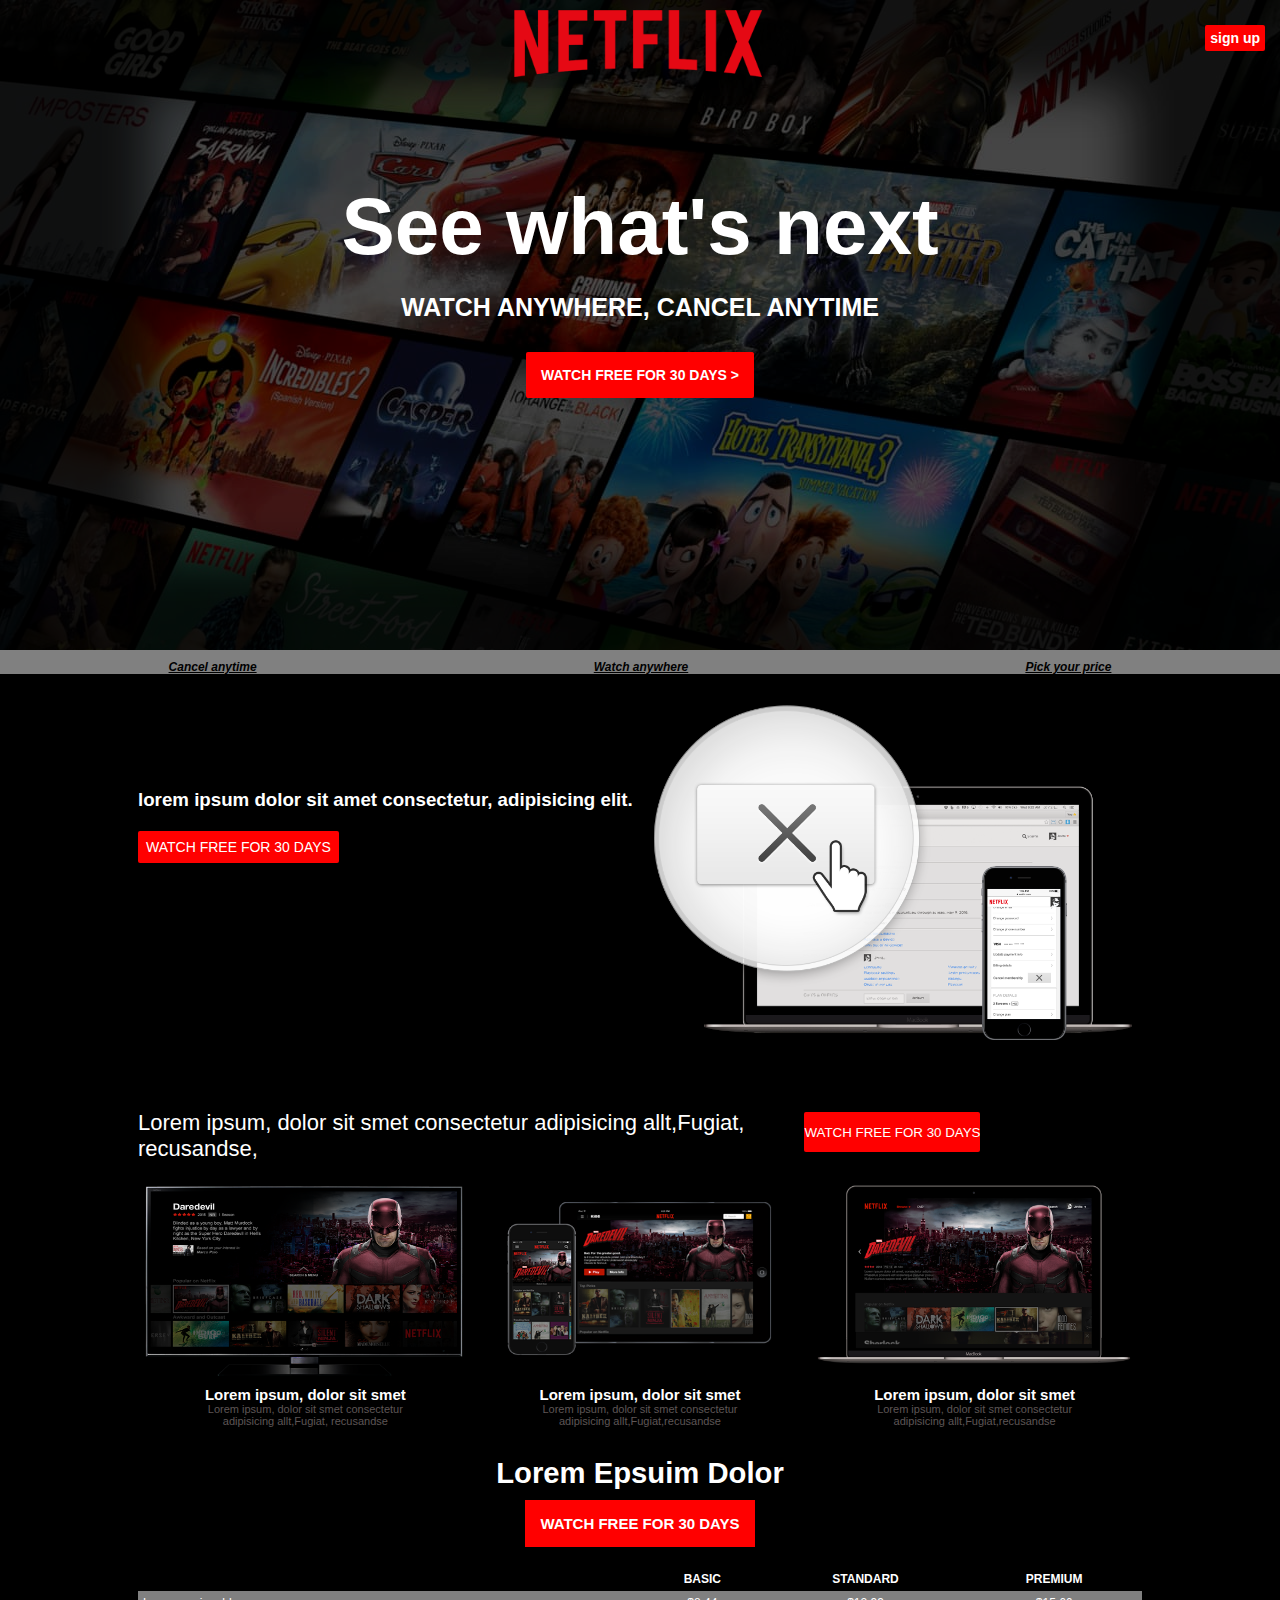
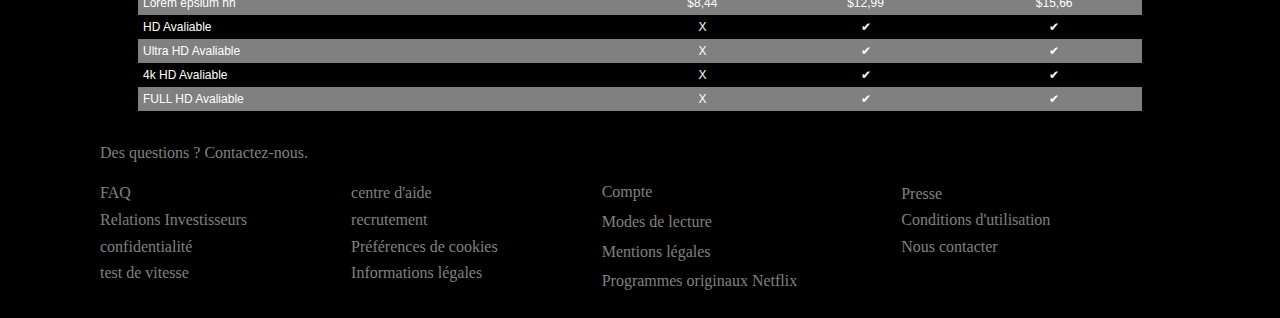
<file: netflix all in one/netflix-html.html>
<!DOCTYPE html>
<html lang="en">

<head>
  <meta charset="UTF-8" />
  <meta name="viewport" content="width=device-width, initial-scale=1.0" />
  <link rel="stylesheet" href="css/header.css" />
  <link rel="stylesheet" href="css/main-section-3.css">
  <link rel="stylesheet" href="css/footer.css">
  <link rel="stylesheet" href="css/footer-mediaScreen.css">
  <link rel="stylesheet" href="css/main-section1-&-section2.css">
  <link rel="stylesheet" href="css/neflix-allmediaScreen-withoutFooter.css">
  <link rel="stylesheet" href="https://pro.fontawesome.com/releases/v5.10.0/css/all.css"
    integrity="sha384-AYmEC3Yw5cVb3ZcuHtOA93w35dYTsvhLPVnYs9eStHfGJvOvKxVfELGroGkvsg+p" crossorigin="anonymous" />

  <title>Netflex</title>
</head>

<body>
  <!-- start header -->
  <header>

    <div class="overlay boxshadow">
    </div>
    <div class="topoverlay">
      <img src="images/logo.png" alt="" />
      <input type="button" value="sign up" />
    </div>
    <section class="titleheader">
      <h1>See what's next</h1>
      <h3>WATCH ANYWHERE, CANCEL ANYTIME</h3>
      <input type="button" value="WATCH FREE FOR 30 DAYS >" />
    </section>
  </header>
  <!-- end header -->
  <!-- start main -->
  <section>
    <section>
      <div class="topcontainertej">
        <div class="icone"><a href="#cancelanytime"><i class="fas fa-door-open">
              <h6>Cancel anytime</h6>
            </i></a></div>
        <div class="icone"><a href="#watchanywhere"><i class="fas fa-tablet-alt">
              <h6>Watch anywhere</h6>
            </i></a></div>
        <div class="icone"><a href="#pickyourprice"><i class="fas fa-tags">
              <h6>Pick your price</h6>
            </i></a></div>
      </div>
    </section>
    <section class="slides">
      <div id="cancelanytime">
        <div class="twoinone">
          <div class="title1">
            <h3>lorem ipsum dolor sit amet consectetur, adipisicing elit.</h3>
            <input type="button" value="WATCH FREE FOR 30 DAYS">
          </div>
          <img class="imgslide" src="images/tab-content-1.png" alt="image">
        </div>
      </div>
      <div>
        <section id="watchanywhere">
          <div class="container">
            <div class="cookies">
              <p class="pw">Lorem ipsum, dolor sit smet consectetur adipisicing allt,Fugiat, <br> recusandse,</p>
              <input type="button" value="WATCH FREE FOR 30 DAYS" class="butw">
            </div>
            <div class="imgnet">
              <div class="tab-1">

                <img src="images/tab-content-2-1.png" alt="" class="imgnet1">
                <h3 class="h31">Lorem ipsum, dolor sit smet </h3>
                <p class="p1">Lorem ipsum, dolor sit smet consectetur <br>adipisicing allt,Fugiat, recusandse</p>

              </div>
              <div class="tab-2">
                <img src="images/tab-content-2-2.png" alt="" class="imgnet2">
                <h3 class="h32">Lorem ipsum, dolor sit smet </h3>
                <p class="p2">Lorem ipsum, dolor sit smet consectetur <br>adipisicing allt,Fugiat,recusandse</p>

              </div>
              <div class="tab-3">
                <img src="images/tab-content-2-3.png" alt="" class="imgnet3">
                <h3 class="h33">Lorem ipsum, dolor sit smet </h3>
                <p class="p3">Lorem ipsum, dolor sit smet consectetur <br> adipisicing allt,Fugiat,recusandse</p>

              </div>

            </div>
          </div>
        </section>
      </div>
      <div id="pickyourprice">
        <div class="titletable">
          <h3>Lorem Epsuim Dolor</h3>
          <input type="button" value="WATCH FREE FOR 30 DAYS">
        </div>
        <table>
          <tr>
            <th></th>
            <th>BASIC</th>
            <th>STANDARD</th>
            <th>PREMIUM</th>
          </tr>
          <tr>
            <td class="left">Lorem epsium hh</td>
            <td>$8,44</td>
            <td>$12,99</td>
            <td>$15,66</td>
          </tr>
          <tr>
            <td class="left">HD Avaliable</td>
            <td>X</td>
            <td>✔</td>
            <td>✔</td>
          </tr>
          <tr>
            <td class="left">Ultra HD Avaliable</td>
            <td>X</td>
            <td>✔</td>
            <td>✔</td>
          </tr>

          <tr>
            <td class="left">4k HD Avaliable</td>
            <td>X</td>
            <td>✔</td>
            <td>✔</td>
          </tr>
          <tr>
            <td class="left">FULL HD Avaliable</td>
            <td>X</td>
            <td>✔</td>
            <td>✔</td>
          </tr>

        </table>
      </div>

    </section>
  </section>
  <!-- end main-->
  <!-- start footer -->
  <footer>
    <div class="formedia">
      <div class="foot1">
        <a href="" class="color">Des questions ? Contactez-nous.</a>
      </div>
      <div class="allfoot">
        <div class="foot2">
          <ul class="footer1">
            <li><a href="http://">FAQ</a></li>
            <li><a href="http://">Relations Investisseurs</a></li>
            <li><a href="http://">confidentialité</a></li>
            <li><a href="http://">test de vitesse</a></li>

          </ul>
        </div>
        <div class="foot3">
          <ul class="footer2">
            <li><a href="http://">centre d'aide</a></li>
            <li><a href="http://">recrutement</a></li>
            <li><a href="http://">Préférences de cookies</a></li>
            <li><a href="http://">Informations légales</a></li>
          </ul>
        </div>
        <div class="foot4">
          <ul class="footer3">
            <li><a href="http://">Compte</a></li>
            <li><a href="http://">Modes de lecture</a></li>
            <li><a href="http://">Mentions légales</a></li>
            <li><a href="http://">Programmes originaux Netflix</a></li>
          </ul>
        </div>
        <div class="foot5">
          <ul class="foot6">
            <li><a href="http://">Presse</a></li>
            <li> <a href="http://">Conditions d'utilisation</a></li>
            <li> <a href="http://">Nous contacter</a></li>

          </ul>
        </div>
      </div>
    </div>
  </footer>
  <!-- end footer -->
</body>

</html>
</file>
<file: netflix all in one/css/header.css>
*{
    margin: 0;
    padding: 0;
}
header{
    width: 100%;
    background-image: url("../images/background.jpg");
    min-height: 650px ;
    

}

.overlay{
    width: 100%;
    min-height: 650px;
    background-color: rgba(0, 0, 0, 0.7);
    position: absolute;
}
.boxshadow{
    box-shadow: inset 150px 90px 50px black ,inset -150px -90px 50px black ;
    opacity: 0.9;
    
}
.topoverlay{
    width: 60%;
    margin-left: 40%;
    z-index: 2;
}

.topoverlay img{
    position: relative;
    z-index: 3;
    width: 250px;
    top: 10px;
}
.topoverlay input{
    font-family: Arial, Helvetica, sans-serif;
    position: relative;
    z-index: 3;
    float: right;
    top: 25px;
    right: 15px;
    background-color: red;
    color: white;
    border: none;
    padding: 5px;
    font-size: 14px;
    font-weight: 600;
    border-radius: 2px;
    cursor: pointer;
    
}
.titleheader{
    font-family: Arial, Helvetica, sans-serif;
    color: white;
    position: relative;
    z-index: 4;
    text-align: center;
    top: 100px;
}
.titleheader h1{
    font-family: Arial, Helvetica, sans-serif;
    font-size: 80px;
    padding: 10px;
}
.titleheader h3{
    font-family: Arial, Helvetica, sans-serif;
    font-size: 25px;
    padding: 10px;
}
.titleheader input{
    font-family: Arial, Helvetica, sans-serif;
    background-color: red;
    color: white;
    border: none;
    padding: 15px;
    font-size: 14px;
    font-weight: 600;
    border-radius: 2px;
    position: relative;
    top: 20px;
    cursor: pointer;
}
.titletable h3{
    font-family: Arial, Helvetica, sans-serif;
    padding: 10px;
}
.twoinone{
    font-family: Arial, Helvetica, sans-serif;
    display: inline-flex;
}
.title1{
    font-family: Arial, Helvetica, sans-serif;
    display: inline;
    margin-top:85px;
}
.title1 h3 {
    font-family: Arial, Helvetica, sans-serif;
    padding: 20px 0px;
}
.title1 input{
    font-family: Arial, Helvetica, sans-serif;
    background-color: red;
    font-size: 14px;
    color: white;
    border: none;
    padding: 8px;
    border-radius: 2px;
    cursor: pointer;
}

.imgslide{
    display: inline-block;
    width: 50%;
}
</file>
<file: netflix all in one/css/main-section-3.css>
body{
    background-color: black;
}
.topcontainertej{
    display: grid;
    grid-template-columns: auto auto auto 0px;
    grid-gap: 0px;
    background-color: gray;
    width: 100%;
}

.icone{
    
    font-size: 40px;
    text-align: center;
    padding-top: 10px;
    transition-duration: 0,3s;
}
.icone h6{
    font-size: 12px;
    font-family: Arial, Helvetica, sans-serif;
}
.icone:hover{
    border-bottom: 5px solid red;
}
.icone a{
    color: black;  
}
.icone i{
    padding: 0px;
}

.slides {
    box-sizing: border-box;
    margin: auto;
    width: 80%;
    padding: 10px;
    color: white;
}
.titletable{
    font-family: arial, sans-serif;
    text-align: center;
    font-size: 25px;
    padding: 20px;
}
.titletable input{
    font-family: arial, sans-serif;
    background-color: red;
    border: none;
    color: white;
    font-size: 15px;
    font-weight: 600;
    padding: 15px;
    cursor: pointer;

}
table {
    font-family: arial, sans-serif;
    border-collapse: collapse;
    width: 100%;
    color: white;
    border: none;
    font-size: 12px;
  }
  
  td, th {
    font-family: arial, sans-serif;
    text-align: center;
    padding: 5px ;
  }
  .left{
    width: 50%;
      text-align: left;
  }
  tr:nth-child(even) {
    background-color: gray;
  }
</file>
<file: netflix all in one/css/footer.css>
*{
    padding: 0;
    margin: 0;
}
.foot1{
    width: fit-content
    

}
.foot2{
    width: fit-content
}
.foot3{
    
    width: fit-content
}
.foot4{
    position: relative;
    top: 8px;
    width: fit-content
    
}
.footer1{
    list-style: none;
}

.footer2{
    list-style: none;
   
}
.footer3{
    list-style: none;
}
.color{
    color: gray;
}
.foot2,.foot3,.foot4,.foot5{
    display: inline-block;
    margin-left: 100px;
    margin-bottom: 30px;
      
}
.foot1{
    margin-bottom: 30px;
    margin-left: 100px ;
}

.foot6{
    list-style: none;
    
}
footer li{
    padding: 3%  0;
}
.foot5{
    position: relative;
    top:-26px;
}
footer{
    background-color: black;
    
   
}

.langue{
    margin-left: 50% 0;
}
footer ul li a{
    color: gray;
text-decoration: none;
 

}
.foot1 ,.foot1 a {

    transform: translateY(23px);
    text-decoration:none ;
}
</file>
<file: netflix all in one/css/footer-mediaScreen.css>
@media screen and (max-width:768px){
    .foot1 {
        display: block;
        width: 50%;
        margin-left: auto;
        margin-right: auto;
        
         
    }
    .foot4,.foot5,.foot2,.foot3{
        width:40%;
        margin-left: 9%;
    }
    footer li {
        padding: 1px 0;
    }
    .foot5{
        padding-top: 30px;
    }

}
@media screen and  (max-width:560px){
    .foot1{
        text-align: center;
    }
    
    .foot4,.foot5,.foot2,.foot3{
        display: block;
        width:50%;
        margin-left: auto;
        margin-right: auto;
    }
    .allfoot{
        margin-top: 15%;
    }
    .foot4 ul li ,.foot5 ul li ,.foot2 ul li ,.foot3 ul li {
       text-align: center;
    }
}
</file>
<file: netflix all in one/css/main-section1-&-section2.css>
*{
    margin: 0;
    padding: 0;
}
body{

    background-color: black;
   
}
.anytime {
  width: 100%;
  height: 370px;
  
}
.all {
  display: flex;
}
.imagg {
  margin-left: 19%;
}
.button h3{
  font-family: Arial, Helvetica, sans-serif;
    font-size:24px ;
    color: white;
}
.button {

  color: white;
  width: 34%;
  margin-left:6%;
  margin-top: 9%;
  font-size: 20px;
   
}
.imagg img {
  width: 445px;
  
  margin-top: 5%;
}

  .sbut {
  background-color: red;
  width: 200px;
  height: 42px;
  animation: mymove 1.5s ;
  color: white;
  border: 0cm;
  cursor: pointer;
  text-decoration: none;
  margin-top: 2%;
  
}
button a {
  text-decoration: none;
  color: white;
}
.container{
  margin-top: 7%;
  width: 100%;
}
.cookies{
    display: flex;
    flex-direction: row;
    margin-top: 50px;
}
.cookies p{
    font-family: Arial, Helvetica, sans-serif;
    font-size:22px ;
    color: white;
}
.cookies .butw{

    background-color: red;
    height: 40px;
    animation: mymove 1.5s ;
  color: white;
  border: none;
  border-radius: 2px;
  cursor: pointer;
  text-decoration: none;
  margin-left: 60px;
  margin-top: 2px;
}

@keyframes mymove {
  from  {left: 0px; background: rgb(51, 34, 33); width: 0%;}
  to {left: 200px; background: red; width: 27%;}
}

.imgnet{
  display: flex;
	flex-direction: row;
	flex-wrap: wrap;
	justify-content: space-around;
	align-items: stretch;
  align-content: stretch;
  margin-top: 2%;
}

.imgnet .h31,.h32,.h33{
  font-family: Arial, Helvetica, sans-serif;
  font-size:15px ;
  color: white;
  text-align: center;
  
}
.imgnet .p1, .imgnet .p2, .imgnet .p3{
  font-family: Arial, Helvetica, sans-serif;
  font-size:11px ;
  color: rgb(94, 86, 86);
  text-align: center;
}
.container.anytime{
  width: 90%;
  
}
.pw{
  font-size: 22px;
}

.imgnet img{
  height: 200px;
  width: 330px;
}

.imgnet h3, .imgnet p{
  color: white;
}
</file>
<file: netflix all in one/css/neflix-allmediaScreen-withoutFooter.css>
@media (max-width: 848px ){
    /* main */
   
    .twoinone{
        flex-direction: column;
        align-items: center;
        margin: 10% 0%;
    }
    .cookies{
        flex-direction: column;
        align-items: center;
    }
    .cookies .butw{
        animation: none;
        margin: 10% 0%;
        
    }
    .title1{
        text-align: center;
    }
    .pw{
        text-align: center;
    }
    .imgslide{
        margin-top: 10%;
    }
    .imgnet .tab-3 {
        margin: 5% 0%;
    }
    /* header */
    .topoverlay img {
        width: 40%;
        margin-left: -50%;
    }
    .topoverlay input {
        float: none;
        font-size: 13px;
        margin-left: 60%;
    }
    .titleheader h1 {
        font-size: 40px;
        
    }
    .titleheader h3{
        font-size: 12px;
    }
    .titleheader input {
        font-size: 10px;

    }
     
}
</file>
